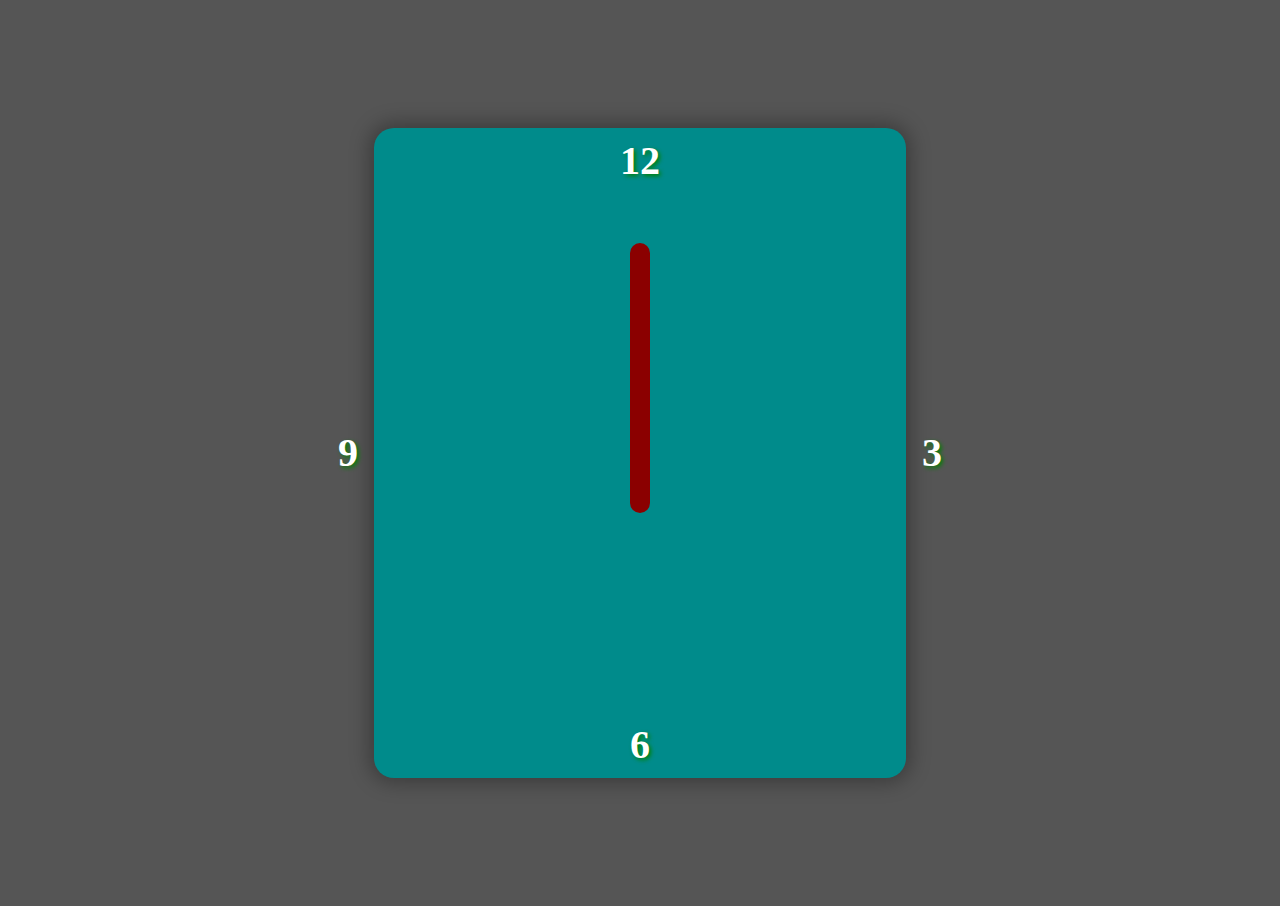
<file: Analog_Clock/index.html>
<!DOCTYPE html>
<html lang="en">
  <head>
    <meta charset="UTF-8" />
    <meta http-equiv="X-UA-Compatible" content="IE=edge" />
    <meta name="viewport" content="width=device-width, initial-scale=1.0" />
    <link rel="stylesheet" href="/normalise.css" />
    <link rel="stylesheet" href="./styles.css" />
    <title>Analog Clock</title>
  </head>

  <body>
    <main>
      <section class="sec_one">
        <p class="one">3</p>
        <p class="two">9</p>
      </section>
      <section class="sec_two">
        <p class="twe">12</p>
        <p class="six">6</p>
      </section>
      <section class="bar"></section>
    </main>

    <script type="text/javascript" src="./index.js"></script>
  </body>
</html>
</file>
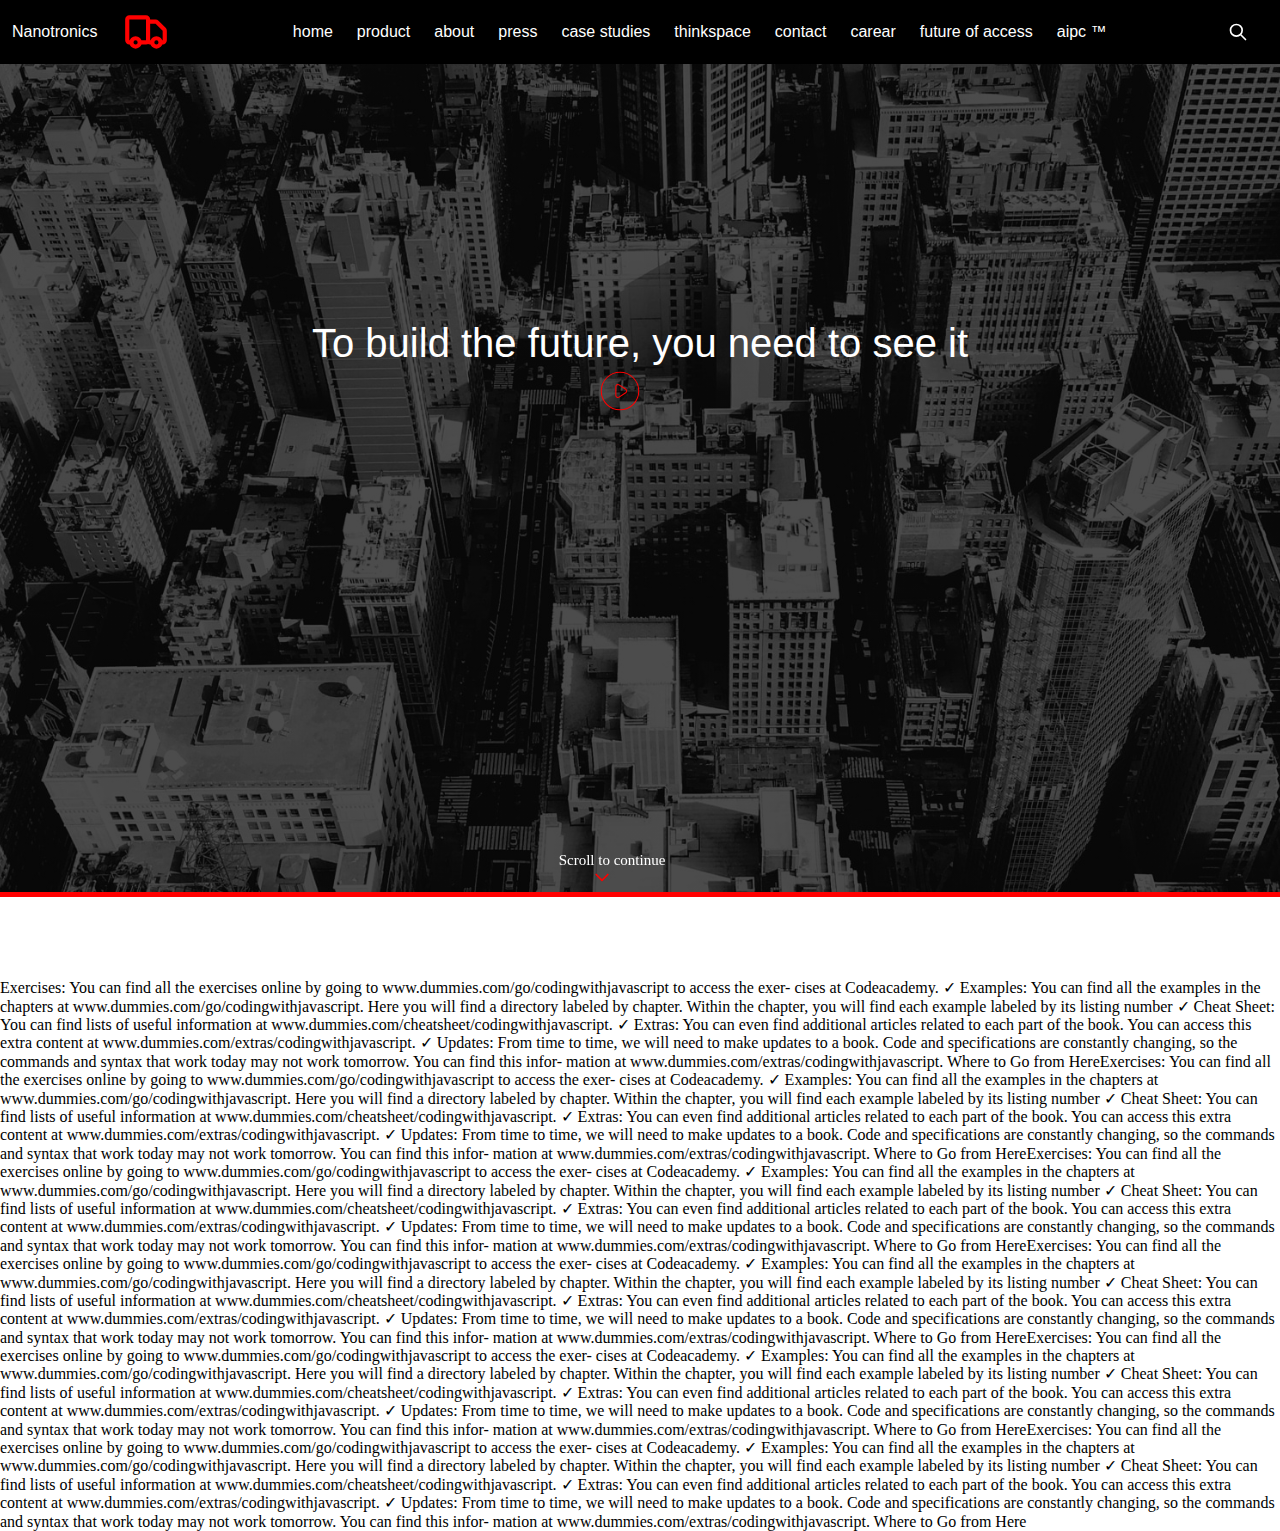
<file: nanotronics/index.html>
<!DOCTYPE html>
<html lang="en">
  <head>
    <meta charset="UTF-8" />
    <meta http-equiv="X-UA-Compatible" content="IE=edge" />
    <meta name="viewport" content="width=device-width, initial-scale=1.0" />
    <link rel="stylesheet" href="/normalise.css" />
    <link rel="stylesheet" href="./styles.css" />
    <title>Nanotronics</title>
  </head>
  <body>
    <div id="container">
      <header>
        <nav>
          <ul>
            <li><a href="">Nanotronics</a></li>
            <li class="logo">
              <a href=""
                ><p id="p-logo">
                  <svg
                    xmlns="http://www.w3.org/2000/svg"
                    class="h-6 w-6"
                    fill="none"
                    viewBox="0 0 24 24"
                    stroke="currentColor"
                  >
                    <path
                      d="M9 17a2 2 0 11-4 0 2 2 0 014 0zM19 17a2 2 0 11-4 0 2 2 0 014 0z"
                    />
                    <path
                      stroke-linecap="round"
                      stroke-linejoin="round"
                      stroke-width="2"
                      d="M13 16V6a1 1 0 00-1-1H4a1 1 0 00-1 1v10a1 1 0 001 1h1m8-1a1 1 0 01-1 1H9m4-1V8a1 1 0 011-1h2.586a1 1 0 01.707.293l3.414 3.414a1 1 0 01.293.707V16a1 1 0 01-1 1h-1m-6-1a1 1 0 001 1h1M5 17a2 2 0 104 0m-4 0a2 2 0 114 0m6 0a2 2 0 104 0m-4 0a2 2 0 114 0"
                    />
                  </svg></p
              ></a>
            </li>
            <li><a href="">home</a></li>
            <li><a href="">product</a></li>
            <li><a href="">about</a></li>
            <li><a href="">press</a></li>
            <li><a href="">case studies</a></li>
            <li><a href="">thinkspace</a></li>
            <li><a href="">contact</a></li>
            <li><a href="">carear</a></li>
            <li><a href="">future of access</a></li>
            <li><a href="">aipc &trade;</a></li>
            <li class="search">
              <a href=""
                ><p>
                  <svg
                    xmlns="http://www.w3.org/2000/svg"
                    class="h-6 w-6"
                    fill="none"
                    viewBox="0 0 24 24"
                    stroke="currentColor"
                  >
                    <path
                      stroke-linecap="round"
                      stroke-linejoin="round"
                      stroke-width="2"
                      d="M21 21l-6-6m2-5a7 7 0 11-14 0 7 7 0 0114 0z"
                    />
                  </svg></p
              ></a>
            </li>
          </ul>
        </nav>
      </header>

      <div class="middle">
        <p class="middle-future">To build the future, you need to see it</p>
        <p class="middle-icon">
          <svg
            xmlns="http://www.w3.org/2000/svg"
            class="h-6 w-6"
            fill="none"
            viewBox="0 0 24 24"
            stroke="currentColor"
          >
            <path
              stroke-linecap="round"
              stroke-linejoin="round"
              stroke-width="0.5"
              d="M14.752 11.168l-3.197-2.132A1 1 0 0010 9.87v4.263a1 1 0 001.555.832l3.197-2.132a1 1 0 000-1.664z"
            />
            <path
              stroke-linecap="round"
              stroke-linejoin="round"
              stroke-width="0.5"
              d="M21 12a9 9 0 11-18 0 9 9 0 0118 0z"
            />
          </svg>
        </p>
      </div>
    </div>
    <div class="lowest">
      <p class="scroll">Scroll to continue</p>
      <p class="arrow-down">
        <svg
          xmlns="http://www.w3.org/2000/svg"
          class="h-6 w-6"
          fill="none"
          viewBox="0 0 24 24"
          stroke="currentColor"
        >
          <path
            stroke-linecap="round"
            stroke-linejoin="round"
            stroke-width="2"
            d="M19 9l-7 7-7-7"
          />
        </svg>
      </p>
    </div>

    <section>
      Exercises: You can find all the exercises online by going to
      www.dummies.com/go/codingwithjavascript to access the exer- cises at
      Codeacademy. ✓ Examples: You can find all the examples in the chapters at
      www.dummies.com/go/codingwithjavascript. Here you will find a directory
      labeled by chapter. Within the chapter, you will find each example labeled
      by its listing number ✓ Cheat Sheet: You can find lists of useful
      information at www.dummies.com/cheatsheet/codingwithjavascript. ✓ Extras:
      You can even find additional articles related to each part of the book.
      You can access this extra content at
      www.dummies.com/extras/codingwithjavascript. ✓ Updates: From time to time,
      we will need to make updates to a book. Code and specifications are
      constantly changing, so the commands and syntax that work today may not
      work tomorrow. You can find this infor- mation at
      www.dummies.com/extras/codingwithjavascript. Where to Go from
      HereExercises: You can find all the exercises online by going to
      www.dummies.com/go/codingwithjavascript to access the exer- cises at
      Codeacademy. ✓ Examples: You can find all the examples in the chapters at
      www.dummies.com/go/codingwithjavascript. Here you will find a directory
      labeled by chapter. Within the chapter, you will find each example labeled
      by its listing number ✓ Cheat Sheet: You can find lists of useful
      information at www.dummies.com/cheatsheet/codingwithjavascript. ✓ Extras:
      You can even find additional articles related to each part of the book.
      You can access this extra content at
      www.dummies.com/extras/codingwithjavascript. ✓ Updates: From time to time,
      we will need to make updates to a book. Code and specifications are
      constantly changing, so the commands and syntax that work today may not
      work tomorrow. You can find this infor- mation at
      www.dummies.com/extras/codingwithjavascript. Where to Go from
      HereExercises: You can find all the exercises online by going to
      www.dummies.com/go/codingwithjavascript to access the exer- cises at
      Codeacademy. ✓ Examples: You can find all the examples in the chapters at
      www.dummies.com/go/codingwithjavascript. Here you will find a directory
      labeled by chapter. Within the chapter, you will find each example labeled
      by its listing number ✓ Cheat Sheet: You can find lists of useful
      information at www.dummies.com/cheatsheet/codingwithjavascript. ✓ Extras:
      You can even find additional articles related to each part of the book.
      You can access this extra content at
      www.dummies.com/extras/codingwithjavascript. ✓ Updates: From time to time,
      we will need to make updates to a book. Code and specifications are
      constantly changing, so the commands and syntax that work today may not
      work tomorrow. You can find this infor- mation at
      www.dummies.com/extras/codingwithjavascript. Where to Go from
      HereExercises: You can find all the exercises online by going to
      www.dummies.com/go/codingwithjavascript to access the exer- cises at
      Codeacademy. ✓ Examples: You can find all the examples in the chapters at
      www.dummies.com/go/codingwithjavascript. Here you will find a directory
      labeled by chapter. Within the chapter, you will find each example labeled
      by its listing number ✓ Cheat Sheet: You can find lists of useful
      information at www.dummies.com/cheatsheet/codingwithjavascript. ✓ Extras:
      You can even find additional articles related to each part of the book.
      You can access this extra content at
      www.dummies.com/extras/codingwithjavascript. ✓ Updates: From time to time,
      we will need to make updates to a book. Code and specifications are
      constantly changing, so the commands and syntax that work today may not
      work tomorrow. You can find this infor- mation at
      www.dummies.com/extras/codingwithjavascript. Where to Go from
      HereExercises: You can find all the exercises online by going to
      www.dummies.com/go/codingwithjavascript to access the exer- cises at
      Codeacademy. ✓ Examples: You can find all the examples in the chapters at
      www.dummies.com/go/codingwithjavascript. Here you will find a directory
      labeled by chapter. Within the chapter, you will find each example labeled
      by its listing number ✓ Cheat Sheet: You can find lists of useful
      information at www.dummies.com/cheatsheet/codingwithjavascript. ✓ Extras:
      You can even find additional articles related to each part of the book.
      You can access this extra content at
      www.dummies.com/extras/codingwithjavascript. ✓ Updates: From time to time,
      we will need to make updates to a book. Code and specifications are
      constantly changing, so the commands and syntax that work today may not
      work tomorrow. You can find this infor- mation at
      www.dummies.com/extras/codingwithjavascript. Where to Go from
      HereExercises: You can find all the exercises online by going to
      www.dummies.com/go/codingwithjavascript to access the exer- cises at
      Codeacademy. ✓ Examples: You can find all the examples in the chapters at
      www.dummies.com/go/codingwithjavascript. Here you will find a directory
      labeled by chapter. Within the chapter, you will find each example labeled
      by its listing number ✓ Cheat Sheet: You can find lists of useful
      information at www.dummies.com/cheatsheet/codingwithjavascript. ✓ Extras:
      You can even find additional articles related to each part of the book.
      You can access this extra content at
      www.dummies.com/extras/codingwithjavascript. ✓ Updates: From time to time,
      we will need to make updates to a book. Code and specifications are
      constantly changing, so the commands and syntax that work today may not
      work tomorrow. You can find this infor- mation at
      www.dummies.com/extras/codingwithjavascript. Where to Go from Here
    </section>
  </body>
</html>
</file>
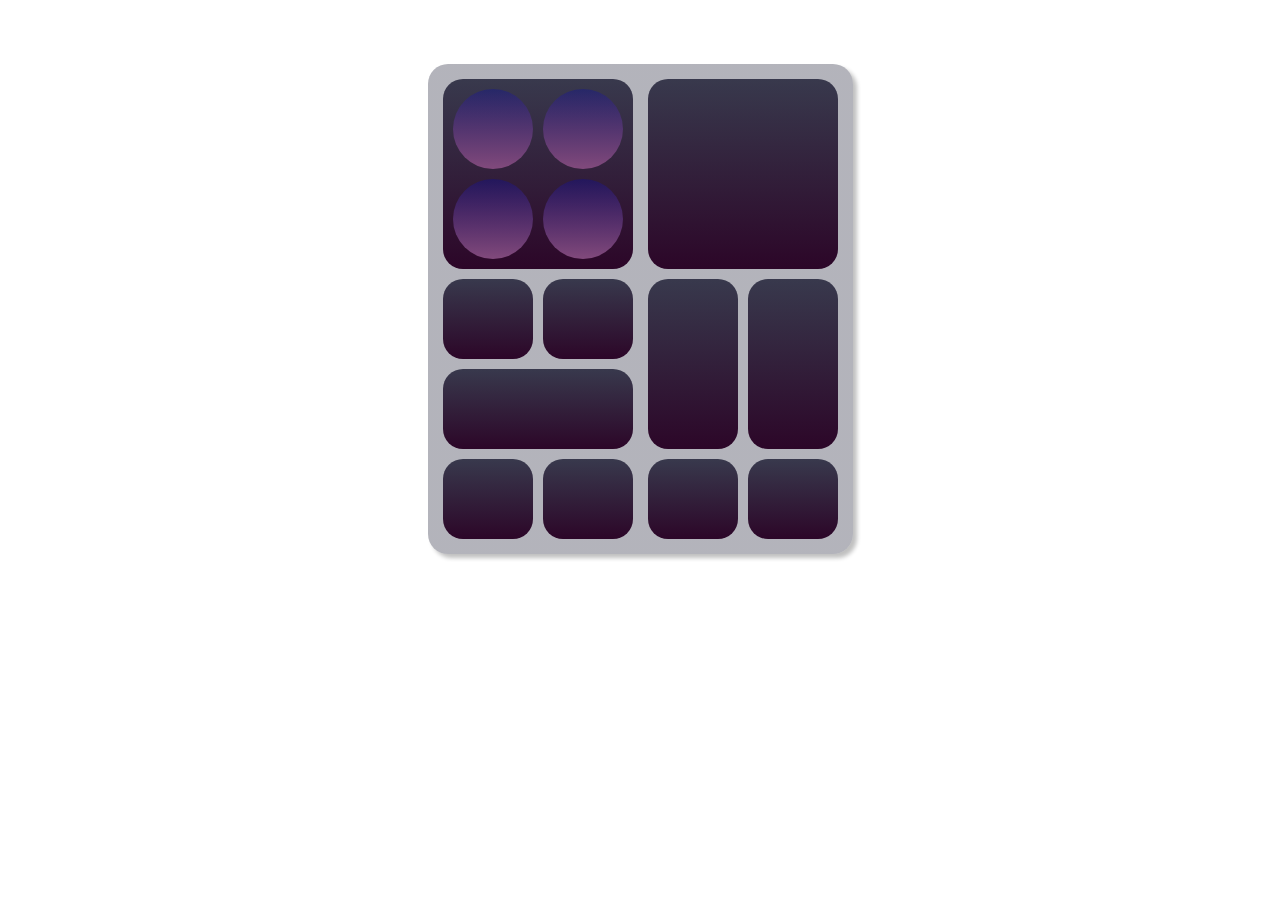
<file: Simple-Mac-Grid/index.html>
<!DOCTYPE html>
<html lang="en">
  <head>
    <meta charset="UTF-8" />
    <meta http-equiv="X-UA-Compatible" content="IE=edge" />
    <meta name="viewport" content="width=device-width, initial-scale=1.0" />
    <link rel="stylesheet" href="/normalise.css" />
    <link rel="stylesheet" href="./styles.css" />
    <title>Iphone layout</title>
  </head>
  <body>
    <main>
      <section class="sec-one"></section>
      <section class="sec-two"></section>
      <section class="sec-three"></section>
      <section class="sec-four"></section>
      <section class="sec-five"></section>
      <section class="sec-six"></section>
      <section class="sec-seven"></section>
      <section class="sec-eight"></section>
      <section class="sec-nine"></section>
      <section class="sec-ten"></section>
      <section class="sec-eleven"></section>
      <section class="sec-twelve"></section>
      <section class="sec-thirteen"></section>
      <section class="sec-fourteen"></section>
      <section class="sec-fifteen"></section>
      <section class="sec-sixteen"></section>
    </main>
    <script type="text/javascript" src="./index.js"></script>
  </body>
</html>
</file>
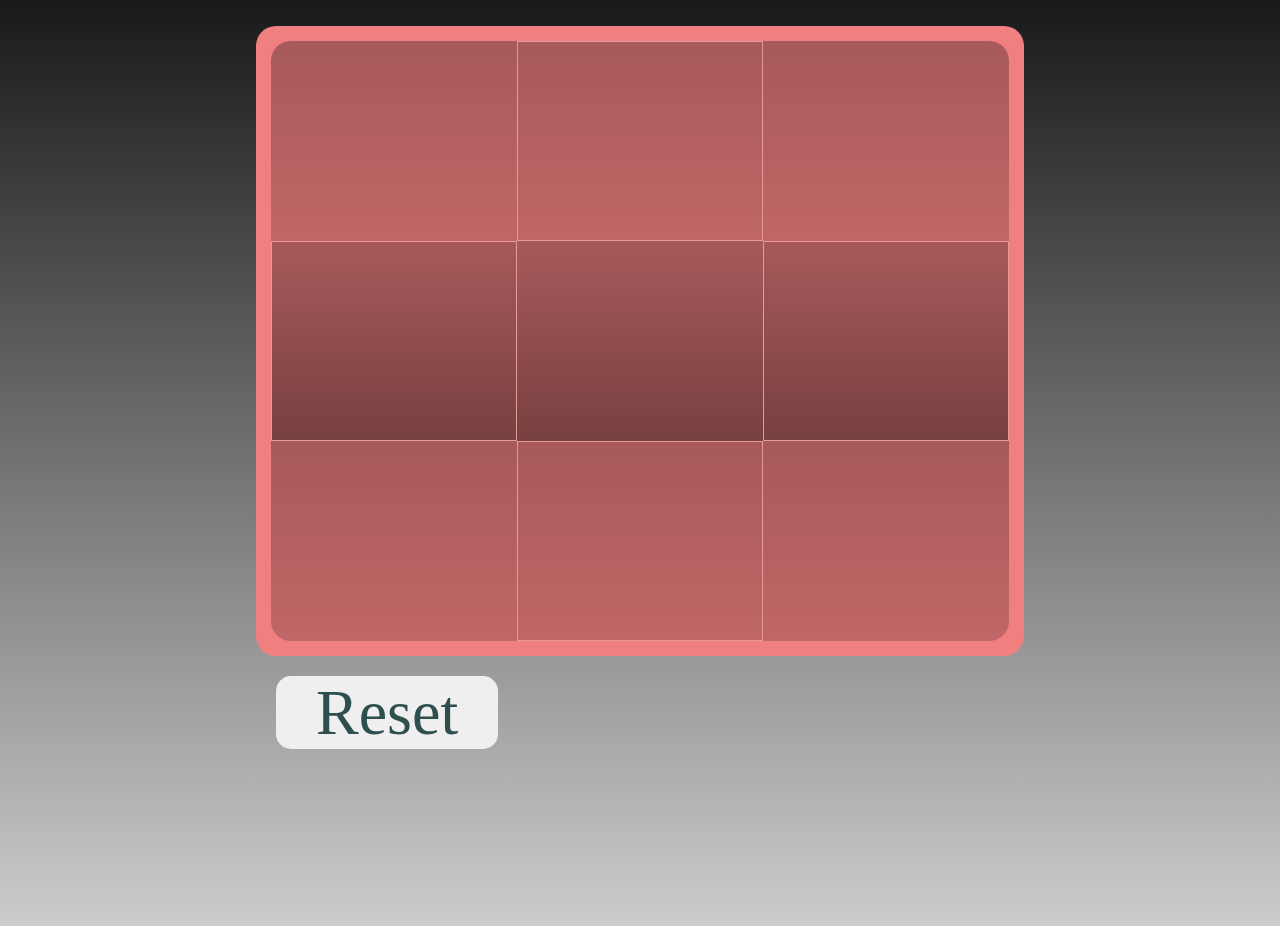
<file: Tick-Tok-Toe/index.html>
<!DOCTYPE html>
<html lang="en">
  <head>
    <meta charset="UTF-8" />
    <meta http-equiv="X-UA-Compatible" content="IE=edge" />
    <meta name="viewport" content="width=device-width, initial-scale=1.0" />
    <link rel="stylesheet" href="/normalise.css" />
    <link rel="stylesheet" href="./mystyles.css" />
    <title>Tick Tok Toe</title>
  </head>
  <body>
    <main>
      <div class="tic_tac_container">
        <section class="sec_class" id="sec_one_id"><span></span></section>
        <section class="sec_class" id="sec_two_id">
          <span id="two_span"></span>
        </section>
        <section class="sec_class" id="sec_three_id">
          <span id="three_span"></span>
        </section>
        <section class="sec_class" id="sec_four_id">
          <span id="four_span"></span>
        </section>
        <section class="sec_class" id="sec_five_id">
          <span id="five_span"></span>
        </section>
        <section class="sec_class" id="sec_six_id">
          <span id="six_span"></span>
        </section>
        <section class="sec_class" id="sec_seven_id">
          <span id="seven_span"></span>
        </section>
        <section class="sec_class" id="sec_eight_id">
          <span id="eight_span"></span>
        </section>
        <section class="sec_class" id="sec_nine_id">
          <span id="nine_span"></span>
        </section>
      </div>
      <button type="button" id="mybut">Reset</button>
    </main>
    <script src="./index.js" type="text/javascript"></script>
  </body>
</html>
</file>
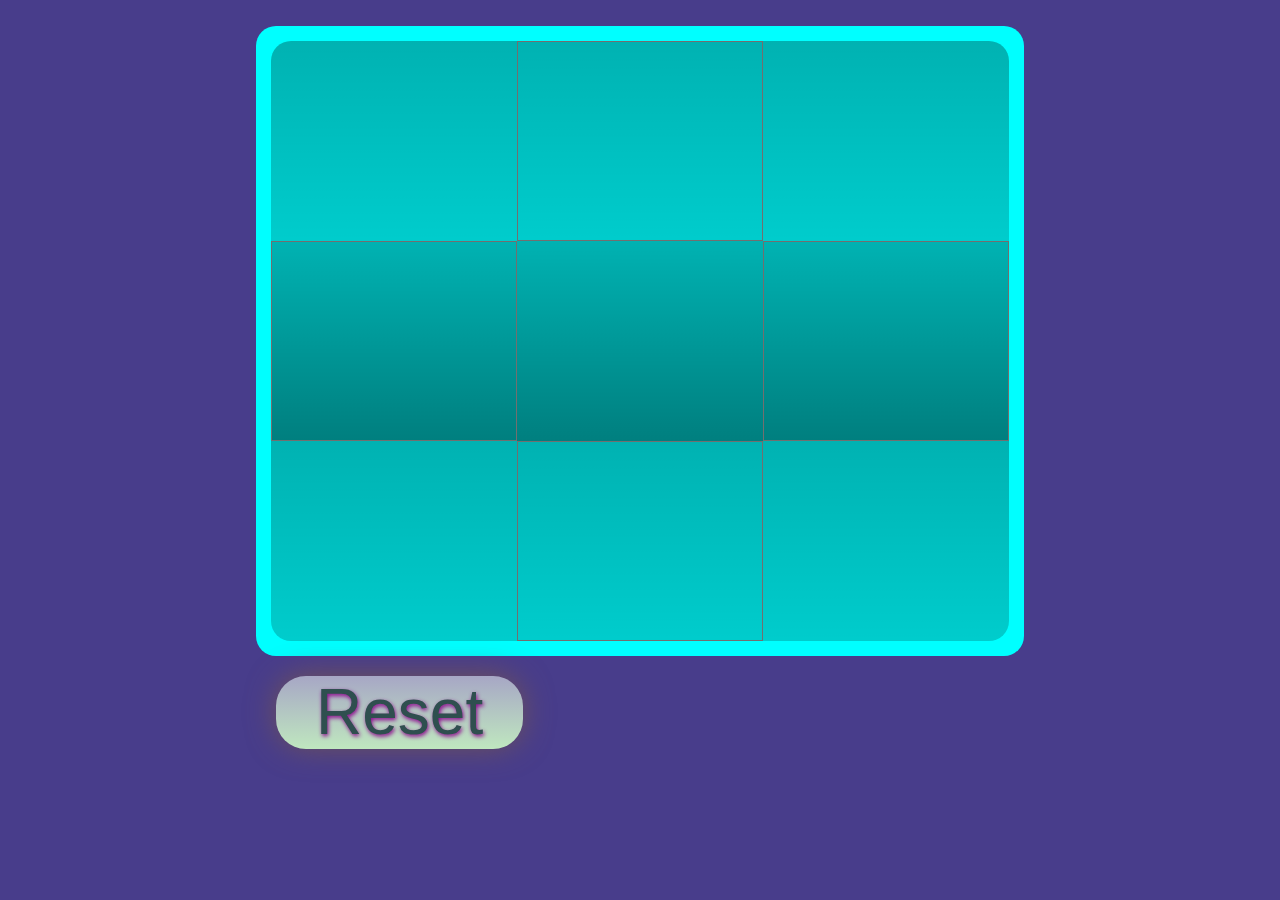
<file: simple-Tick-Tok.html>
<!DOCTYPE html>
<html lang="en">

<head>
    <meta charset="UTF-8">
    <meta http-equiv="X-UA-Compatible" content="IE=edge">
    <meta name="viewport" content="width=device-width, initial-scale=1.0">
    <link rel="stylesheet" href="normalise.css">
    <title>Tic Tac Toe Game</title>
    <style>
        body {
            background-color: darkslateblue;
        }

        main {
            width: 60%;
            height: auto;
            border: 1px solid none;
            margin: 2% auto;
            border-radius: 20px;
            background-color: cyan;
            position: relative;
        }

        .tic_tac_container {
            display: grid;
            grid-template-columns: 15px 1fr 1fr 1fr 15px;
            grid-template-rows: 15px 200px 200px 200px 15px;

        }

        #sec_one_id {
            grid-column: 2 /span 1;
            grid-row: 2 / span 1;
            border-top-left-radius: 20px;
            background-image: linear-gradient(rgba(0, 0, 0, 0.3), rgba(0, 0, 0, 0.2));

            font-size: 10em;
            font-weight: 900;
            display: flex;
            justify-content: center;
            align-items: center;




        }

        #sec_two_id {
            grid-column: 3 /span 1;
            grid-row: 2 / span 1;
            background-image: linear-gradient(rgba(0, 0, 0, 0.3), rgba(0, 0, 0, 0.2));
            border: 1px solid rgb(114, 111, 111);


            font-size: 10em;
            font-weight: 900;
            display: flex;
            justify-content: center;
            align-items: center;
        }

        #sec_three_id {
            grid-column: 4 /span 1;
            grid-row: 2 / span 1;
            background-image: linear-gradient(rgba(0, 0, 0, 0.3), rgba(0, 0, 0, 0.2));
            border-top-right-radius: 20px;

            font-size: 10em;
            font-weight: 900;
            display: flex;
            justify-content: center;
            align-items: center;
        }

        #sec_four_id {
            grid-column: 2 /span 1;
            grid-row: 3 / span 1;
            background-image: linear-gradient(rgba(0, 0, 0, 0.3), rgba(0, 0, 0, 0.5));
            border: 1px solid rgb(114, 111, 111);

            font-size: 10em;
            font-weight: 900;
            display: flex;
            justify-content: center;
            align-items: center;


        }

        #sec_five_id {
            grid-column: 3 /span 1;
            grid-row: 3 / span 1;
            background-image: linear-gradient(rgba(0, 0, 0, 0.3), rgba(0, 0, 0, 0.5));

            font-size: 10em;
            font-weight: 900;
            display: flex;
            justify-content: center;
            align-items: center;

        }

        #sec_six_id {
            grid-column: 4 /span 1;
            grid-row: 3 / span 1;
            background-image: linear-gradient(rgba(0, 0, 0, 0.3), rgba(0, 0, 0, 0.5));
            border: 1px solid rgb(114, 111, 111);


            font-size: 10em;
            font-weight: 900;
            display: flex;
            justify-content: center;
            align-items: center;

        }

        #sec_seven_id {
            grid-column: 2 /span 1;
            grid-row: 4 / span 1;
            border-bottom-left-radius: 20px;
            background-image: linear-gradient(rgba(0, 0, 0, 0.3), rgba(0, 0, 0, 0.2));


            font-size: 10em;
            font-weight: 900;
            display: flex;
            justify-content: center;
            align-items: center;

        }

        #sec_eight_id {
            grid-column: 3 /span 1;
            grid-row: 4 / span 1;
            background-image: linear-gradient(rgba(0, 0, 0, 0.3), rgba(0, 0, 0, 0.2));
            border: 1px solid rgb(114, 111, 111);

            font-size: 10em;
            font-weight: 900;
            display: flex;
            justify-content: center;
            align-items: center;
        }

        #sec_nine_id {
            grid-column: 4 /span 1;
            grid-row: 4 / span 1;
            border-bottom-right-radius: 20px;
            background-image: linear-gradient(rgba(0, 0, 0, 0.3), rgba(0, 0, 0, 0.2));

            font-size: 10em;
            font-weight: 900;
            display: flex;
            justify-content: center;
            align-items: center;

        }

        [class *="sec_"]:hover {
            box-shadow: 0px -1px 30px -1px rgb(114, 84, 84);
            border: none;
            background-image: linear-gradient(rgba(0, 0, 100, 0.3), rgba(0, 200, 0, 0.2));
            cursor: pointer;

        }

        span {

            text-shadow: 1px 2px 10px darkmagenta;
            color: darkorange;
        }

        button {
            font-size: 4em;
            padding: 0px 40px;
            position: absolute;
            margin: 20px;
            font-family: 'Segoe UI', Tahoma, Geneva, Verdana, sans-serif;
            background-image: linear-gradient(rgba(0, 0, 100, 0.3), rgba(0, 200, 0, 0.2));
            border: none;
            border-radius: 30px;
            color: darkslategrey;
            box-shadow: 0px -1px 30px -1px rgb(114, 84, 84);
            text-shadow: 1px 2px 4px darkmagenta;


        }
    </style>
</head>

<body>

    <main>
        <div class="tic_tac_container">
            <section class="sec_class" id="sec_one_id"><span></span></section>
            <section class="sec_class" id="sec_two_id"><span id="two_span"></span></section>
            <section class="sec_class" id="sec_three_id"><span id="three_span"></span></section>
            <section class="sec_class" id="sec_four_id"><span id="four_span"></span></section>
            <section class="sec_class" id="sec_five_id"><span id="five_span"></span></section>
            <section class="sec_class" id="sec_six_id"><span id="six_span"></span></section>
            <section class="sec_class" id="sec_seven_id"><span id="seven_span"></span></section>
            <section class="sec_class" id="sec_eight_id"><span id="eight_span"></span></section>
            <section class="sec_class" id="sec_nine_id"><span id="nine_span"></span></section>
        </div>
        <button type="button" id="mybut">Reset</button>

    </main>

    <script type="text/javascript">

        var get_all_span = document.getElementsByTagName("span");


        var sec_one_id = document.getElementById("sec_one_id").getAttribute("id");
        var sec_two_id = document.getElementById("sec_two_id").getAttribute("id");
        var sec_three_id = document.getElementById("sec_three_id").getAttribute("id");
        var sec_four_id = document.getElementById("sec_four_id").getAttribute("id");
        var sec_five_id = document.getElementById("sec_five_id").getAttribute("id");
        var sec_six_id = document.getElementById("sec_six_id").getAttribute("id");
        var sec_seven_id = document.getElementById("sec_seven_id").getAttribute("id");
        var sec_eight_id = document.getElementById("sec_eight_id").getAttribute("id");
        var sec_nine_id = document.getElementById("sec_nine_id").getAttribute("id");

        function Generic_function(id) {
            return function () {
                switch (id) {
                    case sec_one_id:

                        if (document.getElementById(sec_one_id).getAttribute("class") === "sec_class") {
                            document.getElementById(sec_one_id).setAttribute("class", "zero");
                            var span_get = document.getElementsByTagName("span");
                            span_get[0].innerHTML = "X";
                            console.log("1_X");
                        } else {
                            document.getElementById(sec_one_id).setAttribute("class", "sec_class");
                            var span_get = document.getElementsByTagName("span");
                            span_get[0].innerHTML = "O";
                            console.log("1_O");
                        }

                        break;

                    case sec_two_id:

                        if (document.getElementById(sec_two_id).getAttribute("class") === "sec_class") {
                            document.getElementById(sec_two_id).setAttribute("class", "zero");
                            var span_get = document.getElementById("two_span");
                            span_get.innerHTML = "X";
                            console.log("2_X");
                        } else {
                            document.getElementById(sec_two_id).setAttribute("class", "sec_class");
                            var span_get = document.getElementById("two_span");
                            span_get.innerHTML = "O";
                            console.log("2_O");
                        }

                        break;


                    case sec_three_id:

                        if (document.getElementById(sec_three_id).getAttribute("class") === "sec_class") {
                            document.getElementById(sec_three_id).setAttribute("class", "zero");
                            var span_get = document.getElementById("three_span");
                            span_get.innerHTML = "X";
                            console.log("3_X");
                        } else {
                            document.getElementById(sec_three_id).setAttribute("class", "sec_class");
                            var span_get = document.getElementById("three_span");
                            span_get.innerHTML = "O";
                            console.log("3_O");
                        }

                        break;

                    case sec_four_id:

                        if (document.getElementById(sec_four_id).getAttribute("class") === "sec_class") {
                            document.getElementById(sec_four_id).setAttribute("class", "zero");
                            var span_get = document.getElementById("four_span");
                            span_get.innerHTML = "X";
                            console.log("4_X");
                        } else {
                            document.getElementById(sec_four_id).setAttribute("class", "sec_class");
                            var span_get = document.getElementById("four_span");
                            span_get.innerHTML = "O";
                            console.log("4_O");
                        }

                        break;

                    case sec_five_id:

                        if (document.getElementById(sec_five_id).getAttribute("class") === "sec_class") {
                            document.getElementById(sec_five_id).setAttribute("class", "zero");
                            var span_get = document.getElementById("five_span");
                            span_get.innerHTML = "X";
                            console.log("5_X");
                        } else {
                            document.getElementById(sec_five_id).setAttribute("class", "sec_class");
                            var span_get = document.getElementById("five_span");
                            span_get.innerHTML = "O";
                            console.log("5_O");
                        }

                        break;

                    case sec_six_id:

                        if (document.getElementById(sec_six_id).getAttribute("class") === "sec_class") {
                            document.getElementById(sec_six_id).setAttribute("class", "zero");
                            var span_get = document.getElementById("six_span");
                            span_get.innerHTML = "X";
                            console.log("6_X");
                        } else {
                            document.getElementById(sec_six_id).setAttribute("class", "sec_class");
                            var span_get = document.getElementById("six_span");
                            span_get.innerHTML = "O";
                            console.log("6_O");
                        }

                        break;

                    case sec_seven_id:

                        if (document.getElementById(sec_seven_id).getAttribute("class") === "sec_class") {
                            document.getElementById(sec_seven_id).setAttribute("class", "zero");
                            var span_get = document.getElementById("seven_span");
                            span_get.innerHTML = "X";
                            console.log("7_X");
                        } else {
                            document.getElementById(sec_seven_id).setAttribute("class", "sec_class");
                            var span_get = document.getElementById("seven_span");
                            span_get.innerHTML = "O";
                            console.log("7_O");
                        }

                        break;

                    case sec_eight_id:

                        if (document.getElementById(sec_eight_id).getAttribute("class") === "sec_class") {
                            document.getElementById(sec_eight_id).setAttribute("class", "zero");
                            var span_get = document.getElementById("eight_span");
                            span_get.innerHTML = "X";
                            console.log("8_X");
                        } else {
                            document.getElementById(sec_eight_id).setAttribute("class", "sec_class");
                            var span_get = document.getElementById("eight_span");
                            span_get.innerHTML = "O";
                            console.log("8_O");
                        }

                        break;

                    case sec_nine_id:

                        if (document.getElementById(sec_nine_id).getAttribute("class") === "sec_class") {
                            document.getElementById(sec_nine_id).setAttribute("class", "zero");
                            var span_get = document.getElementById("nine_span");
                            span_get.innerHTML = "X";
                            console.log("9_X");
                        } else {
                            document.getElementById(sec_nine_id).setAttribute("class", "sec_class");
                            var span_get = document.getElementById("nine_span");
                            span_get.innerHTML = "O";
                            console.log("9_O");
                        }

                        break;
                    default:
                        break;
                }
            }
        }


        var event_array = [];
        var id_array = [];

        var event_id_one = Generic_function(sec_one_id);
        var event_id_two = Generic_function(sec_two_id);
        var event_id_three = Generic_function(sec_three_id);
        var event_id_four = Generic_function(sec_four_id);
        var event_id_five = Generic_function(sec_five_id);
        var event_id_six = Generic_function(sec_six_id);
        var event_id_seven = Generic_function(sec_seven_id);
        var event_id_eight = Generic_function(sec_eight_id);
        var event_id_nine = Generic_function(sec_nine_id);

         

        document.getElementById("sec_one_id").addEventListener('click', event_id_one, false);
        document.getElementById("sec_two_id").addEventListener('click', event_id_two, false);
        document.getElementById("sec_three_id").addEventListener('click', event_id_three, false);
        document.getElementById("sec_four_id").addEventListener('click', event_id_four, false);
        document.getElementById("sec_five_id").addEventListener('click', event_id_five, false);
        document.getElementById("sec_six_id").addEventListener('click', event_id_six, false);
        document.getElementById("sec_seven_id").addEventListener('click', event_id_seven, false);
        document.getElementById("sec_eight_id").addEventListener('click', event_id_eight, false);
        document.getElementById("sec_nine_id").addEventListener('click', event_id_nine, false);

 
        var but = document.getElementById("mybut");
        but.addEventListener('click',function ()
        {
            for (let index = 0; index < get_all_span.length; index++) {
                get_all_span[index].innerHTML = "";                
            }
        })
        


    </script>
</body>

</html>
</file>
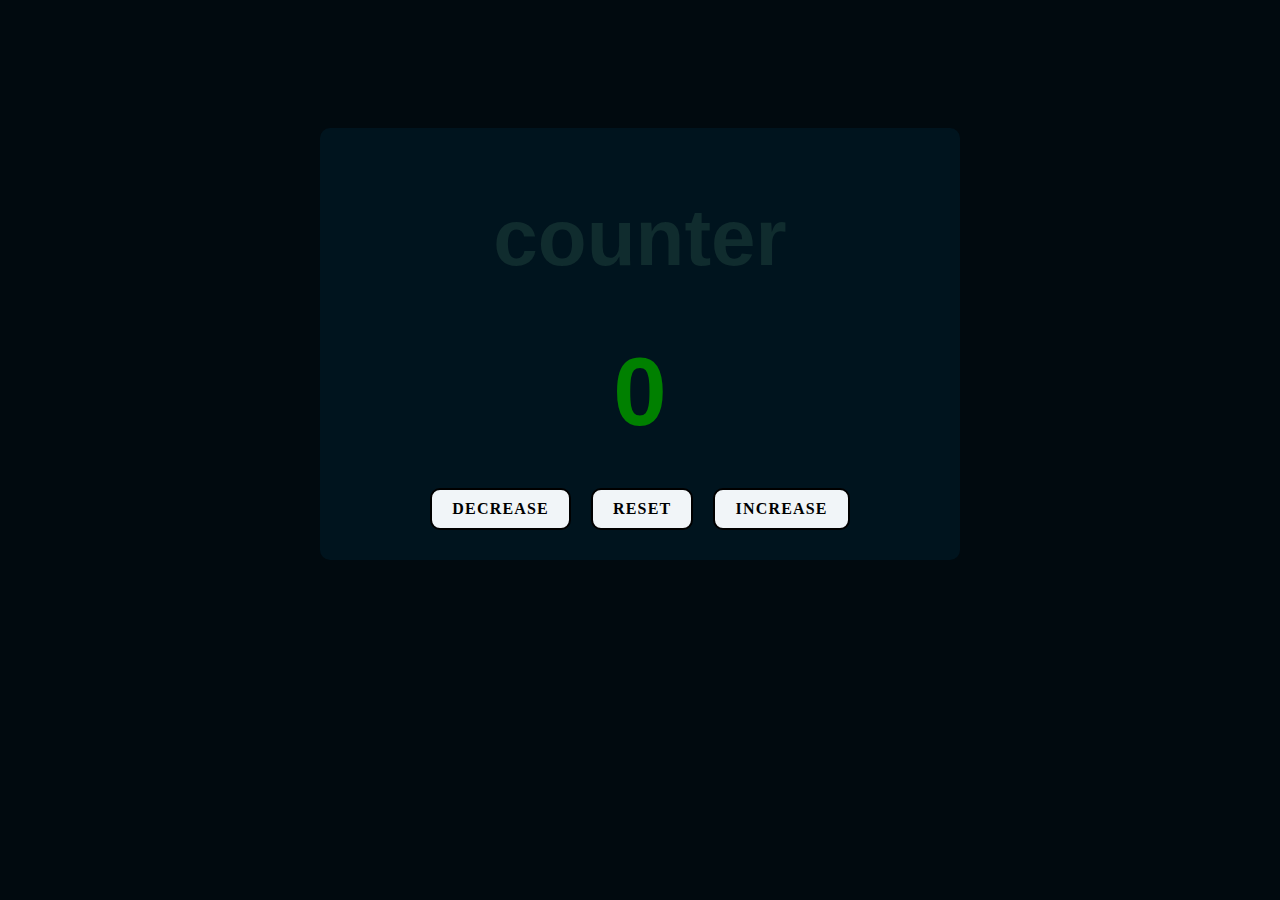
<file: counter-app/counter.html>
<!DOCTYPE html>
<html lang="en">
  <head>
    <meta charset="UTF-8" />
    <meta http-equiv="X-UA-Compatible" content="IE=edge" />
    <meta name="viewport" content="width=device-width, initial-scale=1.0" />
    <link rel="stylesheet" href="/normalise.css" />
    <link rel="stylesheet" href="./styles.css" />
    <title>Counter App</title>
  </head>
  <body>
    <main>
      <section class="sec_one">
        <h1>counter</h1>
      </section>
      <section class="sec_two">0</section>
      <section class="sec_three">
        <div class="button_conatainer">
          <button id="but_one">Decrease</button>
          <button id="but_two">Reset</button>
          <button id="but_three">Increase</button>
        </div>
      </section>
    </main>
    <script type="text/javascript" src="./counter.js"></script>
  </body>
</html>
</file>
<file: Analog_Clock/styles.css>
body {
  background-color: #555;
}
p {
  margin: 0%;
}
main {
  width: 40%;
  height: 70vh;
  margin: 10% auto;
  position: relative;
  display: flex;
  justify-content: center;
  align-items: center;
  padding: 10px;
  font-size: 40px;
  font-weight: 900;
  border-radius: 20px;
  box-shadow: 0px 0px 20px 5px rgba(0, 0, 0, 0.3);
  background-color: darkcyan;
}
section {
  position: absolute;
}
.sec_one {
  width: 50px;
  height: 70vh;
  transform: rotateZ(90deg);
  display: flex;
  flex-direction: column;
  align-items: center;
  text-shadow: 2px 2px 4px green;
  color: white;
}
.sec_two {
  width: 50px;
  height: 70vh;
  display: flex;
  align-items: center;
  flex-direction: column;
  text-shadow: 2px 2px 4px green;
  color: white;
}
.one {
  margin-bottom: auto;
}

.twe {
  margin-bottom: auto;
}

.bar {
  width: 20px;
  height: 30vh;
  margin-top: -230px;
  transform: translateY(40px);
  border-radius: 20px;
  background-color: darkred;
  transform-origin: bottom center;
}
.one {
  transform: rotateZ(-90deg);
}
.two {
  transform: rotateZ(-90deg);
}
</file>
<file: nanotronics/styles.css>
body,
header,
nav,
ul {
  padding: 0px;
  margin: 0px;
}
#container {
  background-image: linear-gradient(rgba(0, 0, 0, 0.7), rgba(0, 0, 0, 0.7)),
    url("./images/pipe-a-WQTwsgq_mxg-unsplash.jpg");
  background-position: center center;
  background-repeat: no-repeat;
  background-size: 100%;
  height: 95vh;
  font-family: Helvetica, sans-serif;
  border-bottom-width: 5px;
  border-bottom-style: solid;
  border-bottom-color: red;
  padding: 0px 0px 37px;
  transition: all 0.5s linear;
}
#container:hover {
  background-size: 110%;
}
ul {
  display: flex;
  justify-content: space-around;
  align-items: center;
  position: sticky;
  background-color: rgba(0, 0, 0, 1);
  top: 400px;
}

ul li {
  list-style-type: none;
  border: 1px solid transparent;
}
ul li a {
  text-decoration: none;
  display: block;
  text-align: center;
  border: 1px solid transparent;
  padding: 5px 10px;
  color: white;
  font-size: 1rem;
}
ul li a p {
  width: 20px;
  height: 20px;
  margin: 0px;
  padding: 0px;
}
#p-logo {
  width: 50px;
  height: 50px;
  color: red;
}
.logo {
  position: relative;
  margin-right: auto;
}
.search {
  margin-left: auto;
  margin-right: 20px;
}
[class="middle"] {
  color: white;
  text-align: center;
  width: 70%;
  height: auto;
  margin: 20% auto;
}
.middle-icon {
  width: 50px;
  height: 50px;
  color: red;
  position: relative;
  left: 45%;
  right: 45%;
  transform: translate(0, -40px);
}
.middle-future {
  font-family: Helvetica, sans-serif;
  font-size: 40px;
}
.lowest {
  width: 200px;
  height: auto;
  text-align: center;
  position: relative;
  left: 40%;
  right: 40%;
  transform: translate(0, -60px);
  font-size: 15px;
  color: white;
}
.arrow-down {
  width: 20px;
  height: 20px;
  color: red;
  position: relative;
  left: 40%;
  right: 40%;
  transform: translate(0, -17px);
}
</file>
<file: Simple-Mac-Grid/styles.css>
main {
  margin: 5% auto;
  width: 425px;
  display: grid;
  grid-template-rows: 15px 10px 80px 10px 80px 10px 10px 80px 10px 80px 10px 80px 15px;
  grid-template-columns: 15px 10px 80px 10px 80px 10px 15px 10px 80px 10px 80px 10px 15px;
  background-image: linear-gradient(rgba(4, 5, 30, 0.3) 100%, rgba(44, 6, 40));
  border-radius: 20px;
  box-shadow: 4px 4px 4px silver;
}
.sec-one {
  grid-row: 2 / span 5;
  grid-column: 2 / span 5;
  background-image: linear-gradient(rgba(4, 5, 30, 0.7), rgba(44, 6, 40));
  border-radius: 20px;
}
.sec-two {
  grid-row: 3 / span 1;
  grid-column: 3 / span 1;
  border-radius: 50%;
  background-image: linear-gradient(rgba(0, 6, 172, 0.3), rgb(129, 74, 124));
}
.sec-three {
  grid-row: 3 / span 1;
  grid-column: 5 / span 1;
  background-image: linear-gradient(rgba(0, 6, 172, 0.3), rgb(129, 74, 124));
  border-radius: 50%;
}
.sec-four {
  grid-row: 5 / span 1;
  grid-column: 3 / span 1;
  background-image: linear-gradient(rgba(0, 6, 172, 0.3), rgb(129, 74, 124));
  border-radius: 50%;
}
.sec-five {
  grid-row: 5 / span 1;
  grid-column: 5 / span 1;
  background-image: linear-gradient(rgba(0, 6, 172, 0.3), rgb(129, 74, 124));
  border-radius: 50%;
}
.sec-six {
  grid-row: 2 / span 5;
  grid-column: 8 / span 5;
  background-image: linear-gradient(rgba(4, 5, 30, 0.7), rgba(44, 6, 40));
  border-radius: 20px;
}
.sec-seven {
  grid-row: 8 / span 1;
  grid-column: 2 / span 2;
  background-image: linear-gradient(rgba(4, 5, 30, 0.7), rgba(44, 6, 40));
  border-radius: 20px;
}
.sec-eight {
  grid-row: 8 / span 1;
  grid-column: 5 / span 2;
  background-image: linear-gradient(rgba(4, 5, 30, 0.7), rgba(44, 6, 40));
  border-radius: 20px;
}
.sec-nine {
  grid-row: 10 / span 1;
  grid-column: 2 / span 5;
  background-image: linear-gradient(rgba(4, 5, 30, 0.7), rgba(44, 6, 40));
  border-radius: 20px;
}
.sec-ten {
  grid-row: 12 / span 1;
  grid-column: 2 / span 2;
  background-image: linear-gradient(rgba(4, 5, 30, 0.7), rgba(44, 6, 40));
  border-radius: 20px;
}
.sec-eleven {
  grid-row: 12 / span 1;
  grid-column: 5 / span 2;
  background-image: linear-gradient(rgba(4, 5, 30, 0.7), rgba(44, 6, 40));
  border-radius: 20px;
}
.sec-twelve {
  grid-row: 12 / span 1;
  grid-column: 8 / span 2;
  background-image: linear-gradient(rgba(4, 5, 30, 0.7), rgba(44, 6, 40));
  border-radius: 20px;
}
.sec-thirteen {
  grid-row: 12 / span 1;
  grid-column: 11 / span 2;
  background-image: linear-gradient(rgba(4, 5, 30, 0.7), rgba(44, 6, 40));
  border-radius: 20px;
}
.sec-fourteen {
  grid-row: 8 / span 3;
  grid-column: 8 / span 2;
  background-image: linear-gradient(rgba(4, 5, 30, 0.7), rgba(44, 6, 40));
  border-radius: 20px;
}
.sec-fifteen {
  grid-row: 8 / span 3;
  grid-column: 11 / span 2;
  background-image: linear-gradient(rgba(4, 5, 30, 0.7), rgba(44, 6, 40));
  border-radius: 20px;
}
</file>
<file: Tick-Tok-Toe/mystyles.css>
body {
  background-image: linear-gradient(rgba(0, 0, 0, 0.9), rgba(0, 0, 0, 0.2));
  background-repeat: no-repeat;
  height: 100vh;
}

main {
  width: 60%;
  margin: 2% auto;
  border-radius: 20px;
  background-color: lightcoral;
  position: relative;
}

.tic_tac_container {
  display: grid;
  grid-template-columns: 15px 1fr 1fr 1fr 15px;
  grid-template-rows: 15px 200px 200px 200px 15px;
}

#sec_one_id {
  grid-column: 2 / span 1;
  grid-row: 2 / span 1;
  border-top-left-radius: 20px;
  background-image: linear-gradient(rgba(0, 0, 0, 0.3), rgba(0, 0, 0, 0.2));

  font-size: 10em;
  font-weight: 900;
  display: flex;
  justify-content: center;
  align-items: center;
}

#sec_two_id {
  grid-column: 3 / span 1;
  grid-row: 2 / span 1;
  background-image: linear-gradient(rgba(0, 0, 0, 0.3), rgba(0, 0, 0, 0.2));
  border: 1px solid rgb(232, 154, 154);

  font-size: 10em;
  font-weight: 900;
  display: flex;
  justify-content: center;
  align-items: center;
}

#sec_three_id {
  grid-column: 4 / span 1;
  grid-row: 2 / span 1;
  background-image: linear-gradient(rgba(0, 0, 0, 0.3), rgba(0, 0, 0, 0.2));
  border-top-right-radius: 20px;

  font-size: 10em;
  font-weight: 900;
  display: flex;
  justify-content: center;
  align-items: center;
}

#sec_four_id {
  grid-column: 2 / span 1;
  grid-row: 3 / span 1;
  background-image: linear-gradient(rgba(0, 0, 0, 0.3), rgba(0, 0, 0, 0.5));
  border: 1px solid rgb(232, 154, 154);

  font-size: 10em;
  font-weight: 900;
  display: flex;
  justify-content: center;
  align-items: center;
}

#sec_five_id {
  grid-column: 3 / span 1;
  grid-row: 3 / span 1;
  background-image: linear-gradient(rgba(0, 0, 0, 0.3), rgba(0, 0, 0, 0.5));

  font-size: 10em;
  font-weight: 900;
  display: flex;
  justify-content: center;
  align-items: center;
}

#sec_six_id {
  grid-column: 4 / span 1;
  grid-row: 3 / span 1;
  background-image: linear-gradient(rgba(0, 0, 0, 0.3), rgba(0, 0, 0, 0.5));
  border: 1px solid rgb(232, 154, 154);

  font-size: 10em;
  font-weight: 900;
  display: flex;
  justify-content: center;
  align-items: center;
}

#sec_seven_id {
  grid-column: 2 / span 1;
  grid-row: 4 / span 1;
  border-bottom-left-radius: 20px;
  background-image: linear-gradient(rgba(0, 0, 0, 0.3), rgba(0, 0, 0, 0.2));

  font-size: 10em;
  font-weight: 900;
  display: flex;
  justify-content: center;
  align-items: center;
}

#sec_eight_id {
  grid-column: 3 / span 1;
  grid-row: 4 / span 1;
  background-image: linear-gradient(rgba(0, 0, 0, 0.3), rgba(0, 0, 0, 0.2));
  border: 1px solid rgb(232, 154, 154);

  font-size: 10em;
  font-weight: 900;
  display: flex;
  justify-content: center;
  align-items: center;
}

#sec_nine_id {
  grid-column: 4 / span 1;
  grid-row: 4 / span 1;
  border-bottom-right-radius: 20px;
  background-image: linear-gradient(rgba(0, 0, 0, 0.3), rgba(0, 0, 0, 0.2));

  font-size: 10em;
  font-weight: 900;
  display: flex;
  justify-content: center;
  align-items: center;
}

[class*="sec_"]:hover {
  box-shadow: 0px -1px 30px -1px rgb(114, 84, 84);
  border: none;
  background-image: linear-gradient(rgba(0, 0, 100, 0.3), rgba(0, 200, 0, 0.2));
  cursor: pointer;
}

span {
  text-shadow: 1px 2px 10px darkmagenta;
}

button {
  font-size: 4em;
  padding: 0px 40px;
  position: absolute;
  margin: 20px;
  border: none;
  border-radius: 15px;
  color: darkslategrey;
  font-family: cursive;
  cursor: pointer;
}
</file>
<file: counter-app/styles.css>
html {
  box-sizing: border-box;
  background-color: #010a0f;
}
*,
*::before,
*::after {
  box-sizing: inherit;
}
main {
  width: 50%;
  height: auto;
  margin: 10% auto;
  padding: 10px;
  background-color: #00141e;
  border-radius: 10px;
  color: #001e28;
}
.sec_one {
  display: flex;
  justify-content: center;
  align-items: center;
}
h1 {
  font-size: 5em;
  font-family: Verdana, Geneva, Tahoma, sans-serif;
  font-weight: 900;
  color: rgb(16, 44, 46);
}
.sec_two {
  display: flex;
  justify-content: center;
  align-items: center;
  font-size: 6em;
  font-family: Verdana, Geneva, Tahoma, sans-serif;
  font-weight: 600;
  color: rgb(0, 128, 0);
}
.sec_three {
  padding: 10px;
}
.button_conatainer {
  display: flex;
  justify-content: center;
  align-items: center;
  margin-top: 20px;
}
button {
  padding: 10px 20px;
  margin: 10px;
  letter-spacing: 1.2px;
  font-size: 16px;
  font-weight: 900;
  text-transform: uppercase;
  border: 2px solid black;
  border-radius: 10px;
  background-color: rgb(241, 245, 248);
}
button:hover {
  border: 2px solid blue;
}
</file>
<file: normalise.css>
/*! normalize.css v8.0.1 | MIT License | github.com/necolas/normalize.css */

/* Document
   ========================================================================== */

/**
 * 1. Correct the line height in all browsers.
 * 2. Prevent adjustments of font size after orientation changes in iOS.
 */

 html {
    line-height: 1.15; /* 1 */
    -webkit-text-size-adjust: 100%; /* 2 */
  }
  
  /* Sections
     ========================================================================== */
  
  /**
   * Remove the margin in all browsers.
   */
  
  body {
    margin: 0;
  }
  
  /**
   * Render the `main` element consistently in IE.
   */
  
  main {
    display: block;
  }
  
  /**
   * Correct the font size and margin on `h1` elements within `section` and
   * `article` contexts in Chrome, Firefox, and Safari.
   */
  
  h1 {
    font-size: 2em;
    margin: 0.67em 0;
  }
  
  /* Grouping content
     ========================================================================== */
  
  /**
   * 1. Add the correct box sizing in Firefox.
   * 2. Show the overflow in Edge and IE.
   */
  
  hr {
    box-sizing: content-box; /* 1 */
    height: 0; /* 1 */
    overflow: visible; /* 2 */
  }
  

  
  pre {
    font-family: monospace, monospace; /* 1 */
    font-size: 1em; /* 2 */
  }
  
  /* Text-level semantics
     ========================================================================== */
  
  /**
   * Remove the gray background on active links in IE 10.
   */
  
  a {
    background-color: transparent;
  }
  
  /**
   * 1. Remove the bottom border in Chrome 57-
   * 2. Add the correct text decoration in Chrome, Edge, IE, Opera, and Safari.
   */
  
  abbr[title] {
    border-bottom: none; /* 1 */
    text-decoration: underline; /* 2 */
    text-decoration: underline dotted; /* 2 */
  }
  
  /**
   * Add the correct font weight in Chrome, Edge, and Safari.
   */
  
  b,
  strong {
    font-weight: bolder;
  }
  
  /**
   * 1. Correct the inheritance and scaling of font size in all browsers.
   * 2. Correct the odd `em` font sizing in all browsers.
   */
  
  code,
  kbd,
  samp {
    font-family: monospace, monospace; /* 1 */
    font-size: 1em; /* 2 */
  }
  
  /**
   * Add the correct font size in all browsers.
   */
  
  small {
    font-size: 80%;
  }
  
  /**
   * Prevent `sub` and `sup` elements from affecting the line height in
   * all browsers.
   */
  
  sub,
  sup {
    font-size: 75%;
    line-height: 0;
    position: relative;
    vertical-align: baseline;
  }
  
  sub {
    bottom: -0.25em;
  }
  
  sup {
    top: -0.5em;
  }
  
  /* Embedded content
     ========================================================================== */
  
  /**
   * Remove the border on images inside links in IE 10.
   */
  
  img {
    border-style: none;
  }
  
  /* Forms
     ========================================================================== */
  
  /**
   * 1. Change the font styles in all browsers.
   * 2. Remove the margin in Firefox and Safari.
   */
  
  button,
  input,
  optgroup,
  select,
  textarea {
    font-family: inherit; /* 1 */
    font-size: 100%; /* 1 */
    line-height: 1.15; /* 1 */
    margin: 0; /* 2 */
  }
  
  /**
   * Show the overflow in IE.
   * 1. Show the overflow in Edge.
   */
  
  button,
  input { /* 1 */
    overflow: visible;
  }
  
  /**
   * Remove the inheritance of text transform in Edge, Firefox, and IE.
   * 1. Remove the inheritance of text transform in Firefox.
   */
  
  button,
  select { /* 1 */
    text-transform: none;
  }
  
  /**
   * Correct the inability to style clickable types in iOS and Safari.
   */
  
  button,
  [type="button"],
  [type="reset"],
  [type="submit"] {
    -webkit-appearance: button;
  }
  
  /**
   * Remove the inner border and padding in Firefox.
   */
  
  button::-moz-focus-inner,
  [type="button"]::-moz-focus-inner,
  [type="reset"]::-moz-focus-inner,
  [type="submit"]::-moz-focus-inner {
    border-style: none;
    padding: 0;
  }
  
  /**
   * Restore the focus styles unset by the previous rule.
   */
  
  button:-moz-focusring,
  [type="button"]:-moz-focusring,
  [type="reset"]:-moz-focusring,
  [type="submit"]:-moz-focusring {
    outline: 1px dotted ButtonText;
  }
  
  /**
   * Correct the padding in Firefox.
   */
  
  fieldset {
    padding: 0.35em 0.75em 0.625em;
  }
  
  /**
   * 1. Correct the text wrapping in Edge and IE.
   * 2. Correct the color inheritance from `fieldset` elements in IE.
   * 3. Remove the padding so developers are not caught out when they zero out
   *    `fieldset` elements in all browsers.
   */
  
  legend {
    box-sizing: border-box; /* 1 */
    color: inherit; /* 2 */
    display: table; /* 1 */
    max-width: 100%; /* 1 */
    padding: 0; /* 3 */
    white-space: normal; /* 1 */
  }
  
  /**
   * Add the correct vertical alignment in Chrome, Firefox, and Opera.
   */
  
  progress {
    vertical-align: baseline;
  }
  
  /**
   * Remove the default vertical scrollbar in IE 10+.
   */
  
  textarea {
    overflow: auto;
  }
  
  /**
   * 1. Add the correct box sizing in IE 10.
   * 2. Remove the padding in IE 10.
   */
  
  [type="checkbox"],
  [type="radio"] {
    box-sizing: border-box; /* 1 */
    padding: 0; /* 2 */
  }
  
  /**
   * Correct the cursor style of increment and decrement buttons in Chrome.
   */
  
  [type="number"]::-webkit-inner-spin-button,
  [type="number"]::-webkit-outer-spin-button {
    height: auto;
  }
  
  /**
   * 1. Correct the odd appearance in Chrome and Safari.
   * 2. Correct the outline style in Safari.
   */
  
  [type="search"] {
    -webkit-appearance: textfield; /* 1 */
    outline-offset: -2px; /* 2 */
  }
  
  /**
   * Remove the inner padding in Chrome and Safari on macOS.
   */
  
  [type="search"]::-webkit-search-decoration {
    -webkit-appearance: none;
  }
  
  /**
   * 1. Correct the inability to style clickable types in iOS and Safari.
   * 2. Change font properties to `inherit` in Safari.
   */
  
  ::-webkit-file-upload-button {
    -webkit-appearance: button; /* 1 */
    font: inherit; /* 2 */
  }
  
  /* Interactive
     ========================================================================== */
  
  /*
   * Add the correct display in Edge, IE 10+, and Firefox.
   */
  
  details {
    display: block;
  }
  
  /*
   * Add the correct display in all browsers.
   */
  
  summary {
    display: list-item;
  }
  
  /* Misc
     ========================================================================== */
  
  /**
   * Add the correct display in IE 10+.
   */
  
  template {
    display: none;
  }
  
  /**
   * Add the correct display in IE 10.
   */
  
  [hidden] {
    display: none;
  }
</file>
